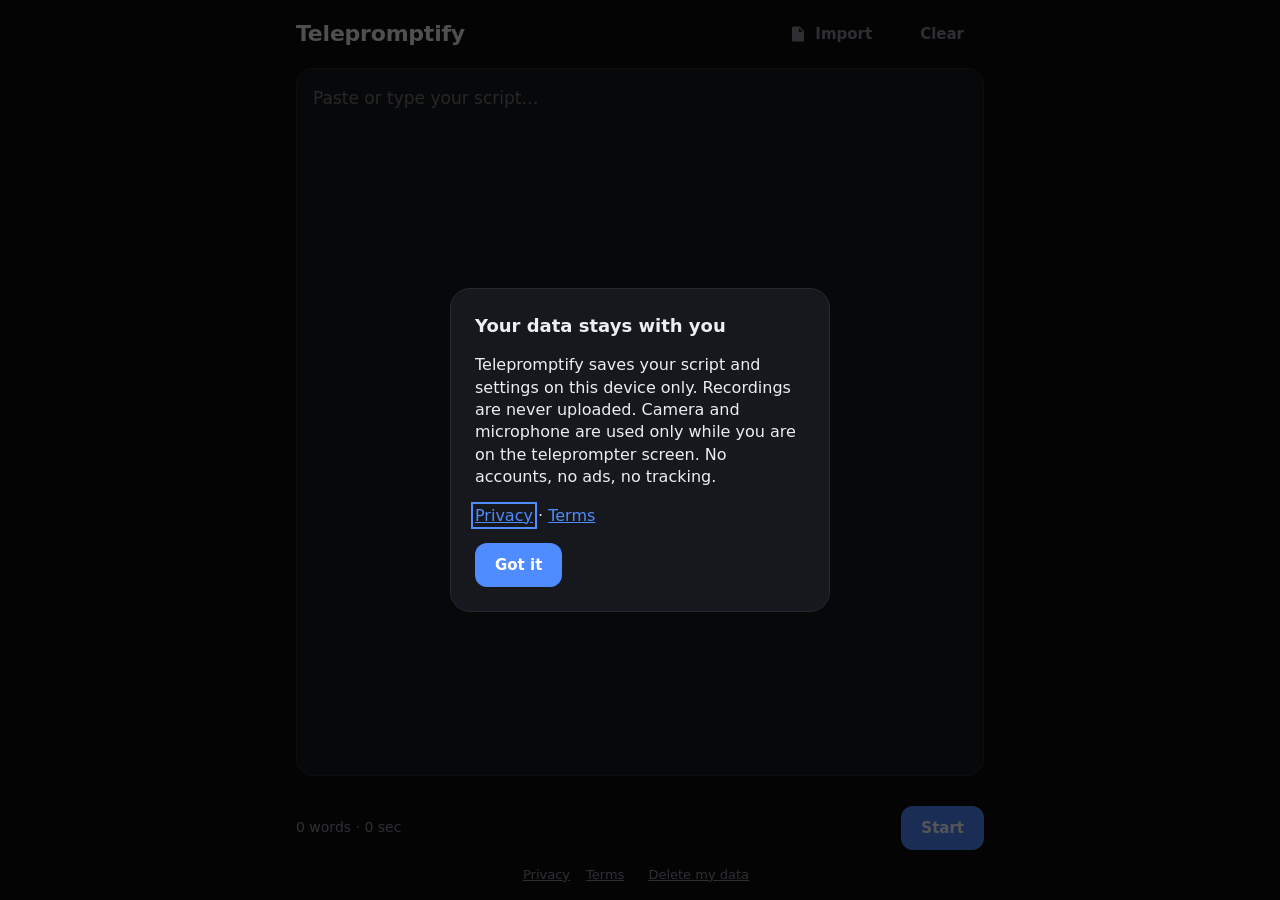
<file: index.html>
<!DOCTYPE html>
<html lang="en">
<head>
<meta charset="UTF-8">
<meta name="viewport" content="width=device-width, initial-scale=1, viewport-fit=cover">
<meta http-equiv="Content-Security-Policy" content="default-src 'self'; script-src 'self'; style-src 'self'; img-src 'self' data: blob:; media-src 'self' blob:; worker-src 'self' blob:; connect-src 'self'; object-src 'none'; base-uri 'none'; form-action 'none'">
<title>Telepromptify Free Teleprompter App with Camera Recording</title>
<meta name="description" content="Telepromptify is a free, private teleprompter. Paste or import your script, record to camera with color grading, and download the video. Works offline. Nothing is uploaded.">
<link rel="canonical" href="https://YOURDOMAIN.com/">
<meta name="theme-color" content="#0c0d10">
<link rel="manifest" href="manifest.webmanifest">
<link rel="icon" href="icons/icon-192.png">
<link rel="apple-touch-icon" href="icons/icon-192.png">
<meta property="og:type" content="website">
<meta property="og:title" content="Telepromptify – Free Teleprompter App">
<meta property="og:description" content="Read your script, record with color grading, keep everything on your device.">
<meta property="og:url" content="https://YOURDOMAIN.com/">
<meta property="og:image" content="https://YOURDOMAIN.com/icons/og-image.png">
<meta name="twitter:card" content="summary_large_image">
<link rel="stylesheet" href="css/styles.css">
<script type="application/ld+json">{"@context":"https://schema.org","@type":"SoftwareApplication","name":"Telepromptify","applicationCategory":"MultimediaApplication","operatingSystem":"Android, Web","offers":{"@type":"Offer","price":"0","priceCurrency":"USD"},"description":"Free teleprompter with camera recording and color grading."}</script>
</head>
<body>
<svg hidden>
  <symbol id="i-play" viewBox="0 0 24 24"><path d="M8 5v14l11-7z"/></symbol>
  <symbol id="i-pause" viewBox="0 0 24 24"><path d="M6 19h4V5H6zm8-14v14h4V5z"/></symbol>
  <symbol id="i-x" viewBox="0 0 24 24"><path d="M19 6.4 17.6 5 12 10.6 6.4 5 5 6.4l5.6 5.6L5 17.6 6.4 19l5.6-5.6 5.6 5.6 1.4-1.4-5.6-5.6z"/></symbol>
  <symbol id="i-plus" viewBox="0 0 24 24"><path d="M19 13h-6v6h-2v-6H5v-2h6V5h2v6h6z"/></symbol>
  <symbol id="i-minus" viewBox="0 0 24 24"><path d="M19 13H5v-2h14z"/></symbol>
  <symbol id="i-restart" viewBox="0 0 24 24"><path d="M12 5V1L7 6l5 5V7a6 6 0 1 1-6 6H4a8 8 0 1 0 8-8z"/></symbol>
  <symbol id="i-sliders" viewBox="0 0 24 24"><path d="M3 17v2h6v-2zM3 5v2h10V5zm10 16v-2h8v-2h-8v-2h-2v6zM7 9v2H3v2h4v2h2V9zm14 4v-2H11v2zm-6-4h2V7h4V5h-4V3h-2z"/></symbol>
  <symbol id="i-download" viewBox="0 0 24 24"><path d="M19 9h-4V3H9v6H5l7 7zM5 18v2h14v-2z"/></symbol>
  <symbol id="i-edit" viewBox="0 0 24 24"><path d="M3 17.3V21h3.8L17.8 9.9l-3.8-3.8zM20.7 7a1 1 0 0 0 0-1.4l-2.3-2.3a1 1 0 0 0-1.4 0l-1.8 1.8 3.7 3.7z"/></symbol>
  <symbol id="i-file" viewBox="0 0 24 24"><path d="M14 2H6a2 2 0 0 0-2 2v16a2 2 0 0 0 2 2h12a2 2 0 0 0 2-2V8zm-1 7V3.5L18.5 9z"/></symbol>
  <symbol id="i-flip" viewBox="0 0 24 24"><path d="M20 4h-3.2L15 2H9L7.2 4H4a2 2 0 0 0-2 2v12a2 2 0 0 0 2 2h16a2 2 0 0 0 2-2V6a2 2 0 0 0-2-2zm-8 13a5 5 0 0 1-4.6-3H9l-2.5-3L4 14h2.3A6 6 0 0 1 12 7a6 6 0 0 1 4.4 2l-1.4 1.4A4 4 0 0 0 12 9a4 4 0 0 0-3.7 2.6L9 12.5 12 17z"/></symbol>
  <symbol id="i-chevron" viewBox="0 0 24 24"><path d="M16.6 8.6 12 13.2 7.4 8.6 6 10l6 6 6-6z"/></symbol>
</svg>

<!-- EDITOR -->
<main id="editor" class="screen active">
  <header class="bar">
    <h1>Telepromptify</h1>
    <div class="row-gap">
      <button id="importBtn" class="btn ghost"><svg><use href="#i-file"/></svg>Import</button>
      <input type="file" id="fileInput" accept=".txt,.docx,.pdf" hidden>
      <button id="clearBtn" class="btn ghost">Clear</button>
    </div>
  </header>
  <label for="script" class="sr">Script</label>
  <textarea id="script" placeholder="Paste or type your script…" spellcheck="true" maxlength="200000"></textarea>
  <p id="status" class="dim" role="status"></p>
  <footer class="dock">
    <span id="stats" class="dim">0 words</span>
    <button id="startBtn" class="btn primary">Start</button>
  </footer>
  <nav class="legal"><a href="privacy.html">Privacy</a><a href="terms.html">Terms</a><button id="wipeBtn" class="link">Delete my data</button></nav>
  <noscript><p class="dim">Telepromptify needs JavaScript to run.</p></noscript>
</main>

<!-- STAGE -->
<section id="stage" class="screen">
  <video id="camera" autoplay playsinline muted></video>
  <div id="tint"></div>
  <div id="grid"></div>
  <div id="dim"></div>
  <div id="noCamera" hidden>Camera or microphone unavailable.<br>Rehearsal mode is on.</div>

  <div id="guide"></div>
  <div id="viewport"><div id="scrollWrap"><div id="textFlow"></div></div></div>

  <div id="topbar">
    <button id="backBtn" class="round" aria-label="Back to script"><svg><use href="#i-x"/></svg></button>
    <div id="recBadge" hidden><span class="dot"></span><span id="recTime">0:00</span></div>
    <button id="settingsBtn" class="round" aria-label="Settings"><svg><use href="#i-sliders"/></svg></button>
  </div>

  <div id="speedStack">
    <button id="speedUp" class="round" aria-label="Faster"><svg><use href="#i-plus"/></svg></button>
    <span id="wpmLabel" class="dim">140</span>
    <button id="speedDown" class="round" aria-label="Slower"><svg><use href="#i-minus"/></svg></button>
  </div>

  <div id="controls">
    <button id="restartBtn" class="icon" aria-label="Back to top"><svg><use href="#i-restart"/></svg></button>
    <button id="flipBtn" class="icon" aria-label="Flip camera"><svg><use href="#i-flip"/></svg></button>
    <div class="rec-wrap">
      <button id="pauseRecBtn" class="round small" aria-label="Pause recording" hidden><svg><use id="pauseIcon" href="#i-pause"/></svg></button>
      <button id="recordBtn" class="rec" aria-label="Record"><span></span></button>
    </div>
    <button id="playBtn" class="icon" aria-label="Play or pause"><svg><use id="playIcon" href="#i-play"/></svg></button>
    <button id="hideBtn" class="icon" aria-label="Hide controls"><svg><use href="#i-chevron"/></svg></button>
  </div>
  <button id="showBtn" class="round" aria-label="Show controls" hidden><svg><use href="#i-chevron"/></svg></button>
  <div id="countdown" hidden></div>
</section>

<!-- SETTINGS SHEET -->
<aside id="sheet" hidden>
  <div class="sheet-head">
    <div class="tabs" role="tablist">
      <button class="tab on" data-tab="text" role="tab">Text</button>
      <button class="tab" data-tab="camera" role="tab">Camera</button>
      <button class="tab" data-tab="look" role="tab">Look</button>
    </div>
    <button id="sheetClose" class="round small" aria-label="Close"><svg><use href="#i-x"/></svg></button>
  </div>
  <div class="pane" data-pane="text">
    <label class="field"><span>Font size</span><input type="range" data-key="font" min="24" max="100"></label>
    <label class="field"><span>Side margin</span><input type="range" data-key="margin" min="0" max="30"></label>
    <label class="field"><span>Background dim</span><input type="range" data-key="dim" min="0" max="80"></label>
    <label class="field"><span>Countdown</span><select data-key="countdown"><option value="0">Off</option><option value="3">3 s</option><option value="5">5 s</option><option value="10">10 s</option></select></label>
    <label class="field"><span>Mirror text</span><input type="checkbox" data-key="mirrorText"></label>
  </div>
  <div class="pane" data-pane="camera" hidden>
    <label class="field"><span>Camera</span><select data-key="facing"><option value="user">Front</option><option value="environment">Back</option></select></label>
    <label class="field"><span>Quality</span><select data-key="res"><option value="720">720p</option><option value="1080">1080p</option></select></label>
    <label class="field"><span>Mirror preview</span><input type="checkbox" data-key="mirrorPreview"></label>
    <label class="field"><span>Grid</span><input type="checkbox" data-key="grid"></label>
    <label class="field" id="zoomRow" hidden><span>Zoom</span><input type="range" id="zoom" step="0.1"></label>
    <label class="field" id="torchRow" hidden><span>Light</span><input type="checkbox" id="torch"></label>
  </div>
  <div class="pane" data-pane="look" hidden>
    <label class="field"><span>Preset</span><select id="preset"><option value="none">None</option><option value="natural">Natural</option><option value="warm">Warm</option><option value="cool">Cool</option><option value="cinematic">Cinematic</option><option value="mono">Mono</option></select></label>
    <label class="field"><span>Brightness</span><input type="range" data-look="b" min="60" max="140"></label>
    <label class="field"><span>Contrast</span><input type="range" data-look="c" min="60" max="150"></label>
    <label class="field"><span>Saturation</span><input type="range" data-look="s" min="0" max="200"></label>
    <label class="field"><span>Warmth</span><input type="range" data-look="w" min="-100" max="100"></label>
    <p class="dim">The look is saved into your recording.</p>
  </div>
</aside>

<!-- REVIEW -->
<section id="review" class="screen">
  <video id="reviewVideo" controls playsinline></video>
  <div class="row-gap center">
    <a id="downloadBtn" class="btn primary" download="Telepromptify-take.webm"><svg><use href="#i-download"/></svg>Save</a>
    <button id="retakeBtn" class="btn ghost"><svg><use href="#i-restart"/></svg>Retake</button>
    <button id="reviewEditBtn" class="btn ghost"><svg><use href="#i-edit"/></svg>Script</button>
  </div>
</section>

<dialog id="notice">
  <h2>Your data stays with you</h2>
  <p>Telepromptify saves your script and settings on this device only. Recordings are never uploaded. Camera and microphone are used only while you are on the teleprompter screen. No accounts, no ads, no tracking.</p>
  <p><a href="privacy.html">Privacy</a> · <a href="terms.html">Terms</a></p>
  <button id="noticeOk" class="btn primary">Got it</button>
</dialog>

<script type="module" src="js/main.js"></script>
</body>
</html>
</file>
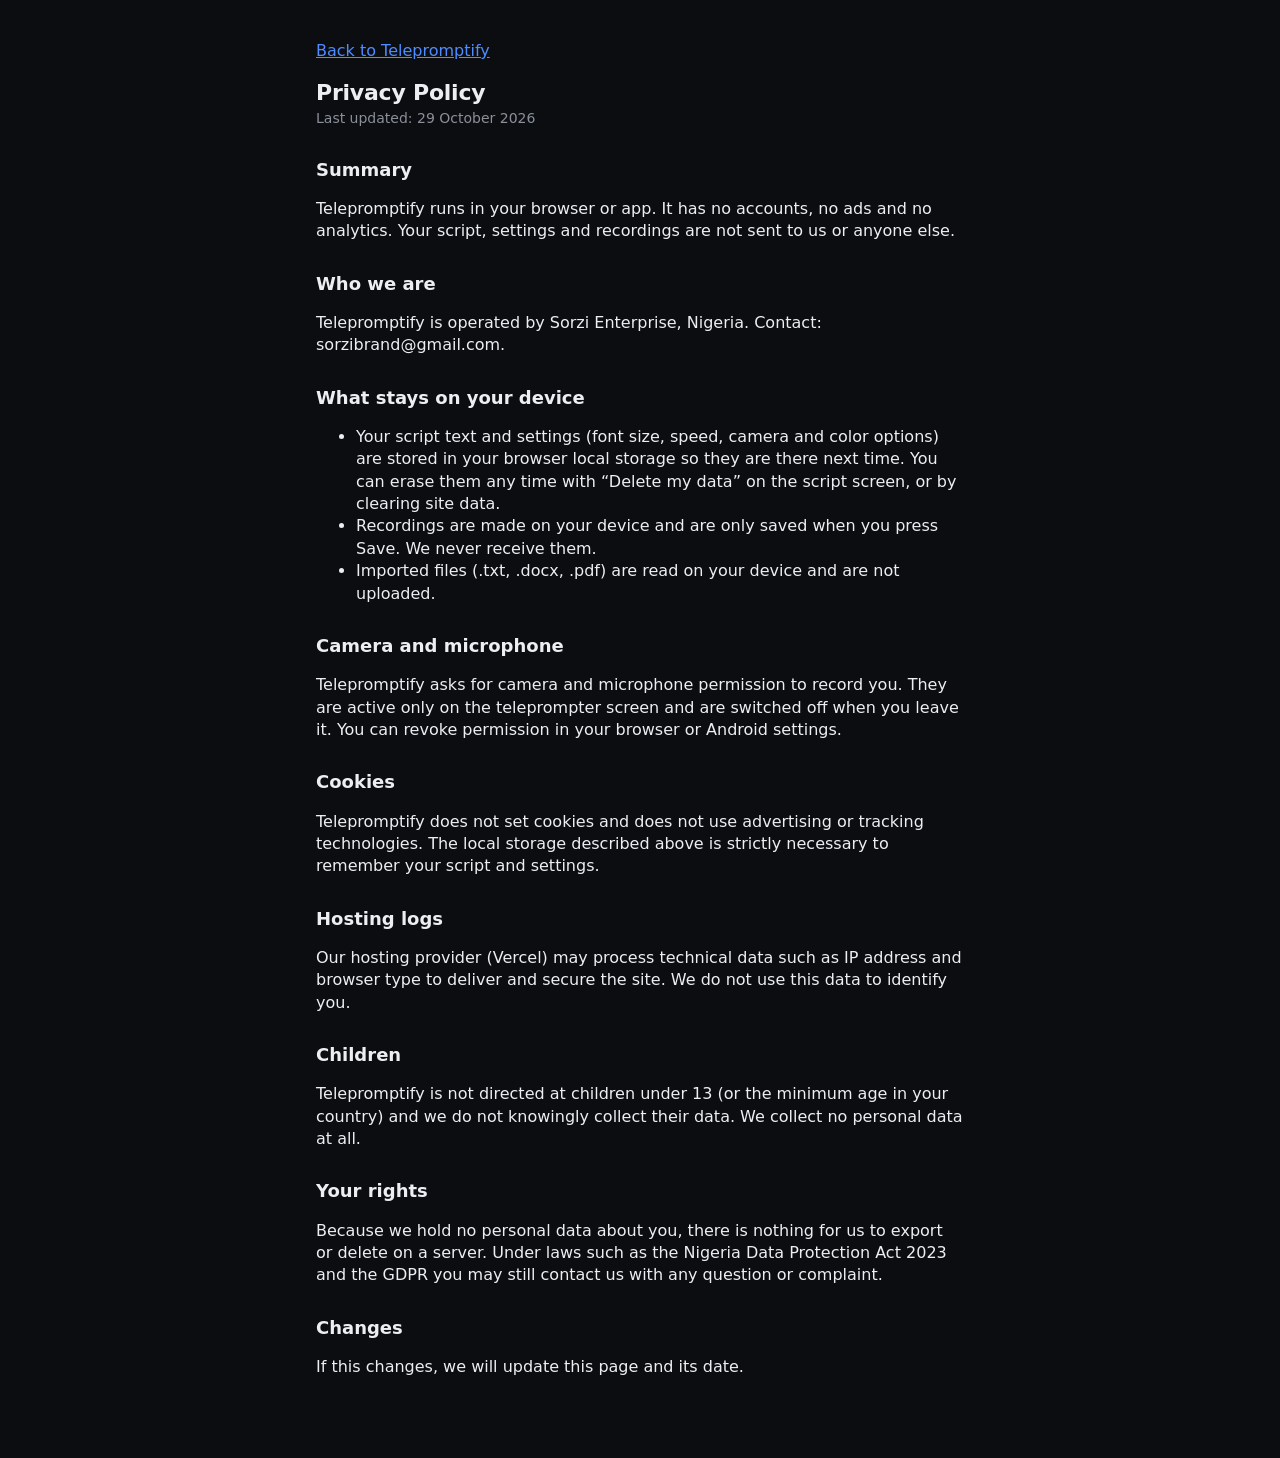
<file: privacy.html>
<!DOCTYPE html><html lang="en"><head><meta charset="UTF-8"><meta name="viewport" content="width=device-width, initial-scale=1">
<meta http-equiv="Content-Security-Policy" content="default-src 'self'; style-src 'self'; img-src 'self' data:">
<title>Privacy Policy Telepromptify</title><meta name="robots" content="index,follow"><link rel="stylesheet" href="css/styles.css"></head>
<body class="docpage"><main class="doc"><p><a href="index.html">Back to Telepromptify</a></p><h1>Privacy Policy</h1><p class="dim">Last updated: 29 October 2026</p>

<h2>Summary</h2><p>Telepromptify runs in your browser or app. It has no accounts, no ads and no analytics. Your script, settings and recordings are not sent to us or anyone else.</p>
<h2>Who we are</h2><p>Telepromptify is operated by Sorzi Enterprise, Nigeria. Contact: sorzibrand@gmail.com.</p>
<h2>What stays on your device</h2><ul><li>Your script text and settings (font size, speed, camera and color options) are stored in your browser local storage so they are there next time. You can erase them any time with “Delete my data” on the script screen, or by clearing site data.</li><li>Recordings are made on your device and are only saved when you press Save. We never receive them.</li><li>Imported files (.txt, .docx, .pdf) are read on your device and are not uploaded.</li></ul>
<h2>Camera and microphone</h2><p>Telepromptify asks for camera and microphone permission to record you. They are active only on the teleprompter screen and are switched off when you leave it. You can revoke permission in your browser or Android settings.</p>
<h2>Cookies</h2><p>Telepromptify does not set cookies and does not use advertising or tracking technologies. The local storage described above is strictly necessary to remember your script and settings.</p>
<h2>Hosting logs</h2><p>Our hosting provider (Vercel) may process technical data such as IP address and browser type to deliver and secure the site. We do not use this data to identify you.</p>
<h2>Children</h2><p>Telepromptify is not directed at children under 13 (or the minimum age in your country) and we do not knowingly collect their data. We collect no personal data at all.</p>
<h2>Your rights</h2><p>Because we hold no personal data about you, there is nothing for us to export or delete on a server. Under laws such as the Nigeria Data Protection Act 2023 and the GDPR you may still contact us with any question or complaint.</p>
<h2>Changes</h2><p>If this changes, we will update this page and its date.</p>
</main></body></html>
</file>
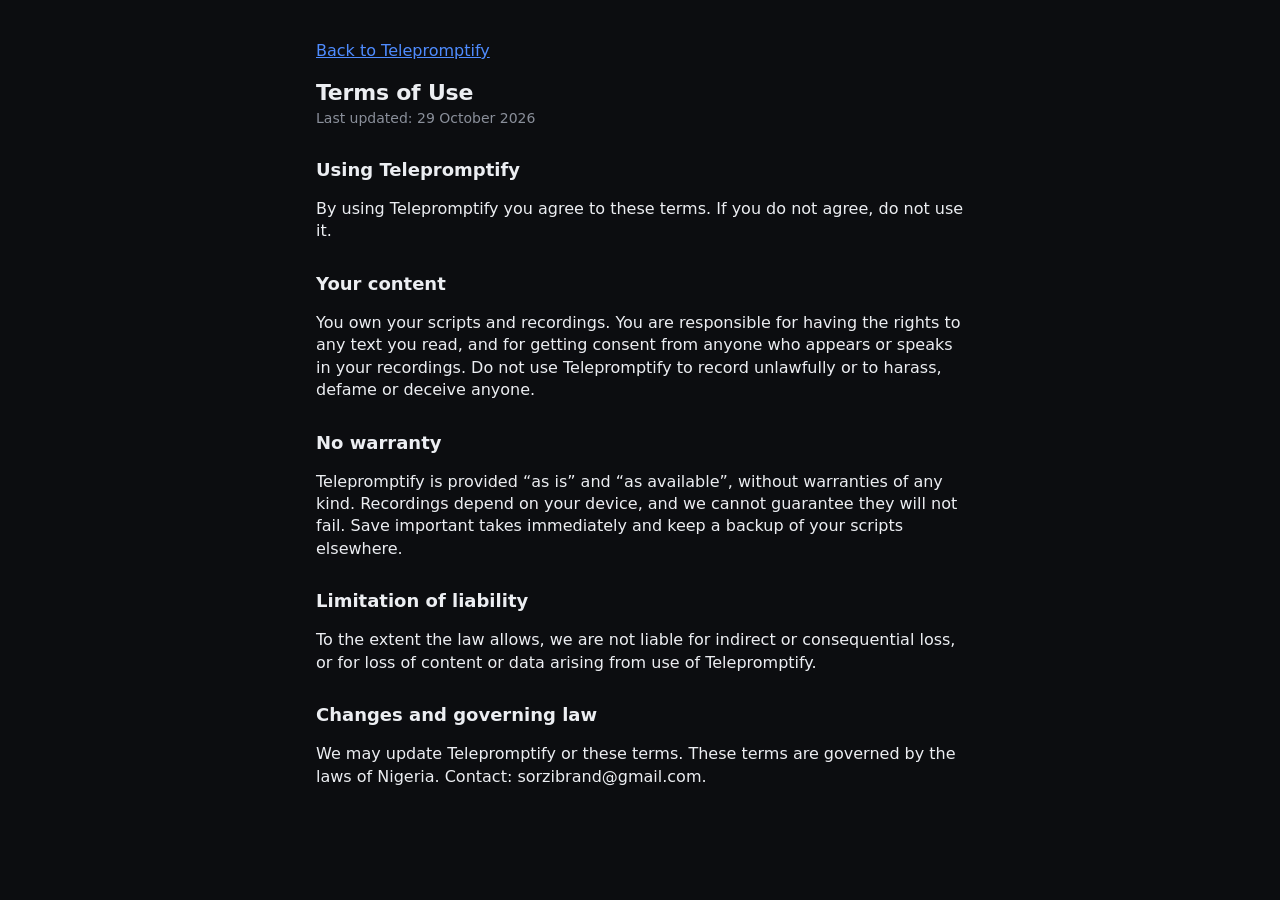
<file: terms.html>
<!DOCTYPE html><html lang="en"><head><meta charset="UTF-8"><meta name="viewport" content="width=device-width, initial-scale=1">
<meta http-equiv="Content-Security-Policy" content="default-src 'self'; style-src 'self'; img-src 'self' data:">
<title>Terms of Use Telepromptify</title><meta name="robots" content="index,follow"><link rel="stylesheet" href="css/styles.css"></head>
<body class="docpage"><main class="doc"><p><a href="index.html">Back to Telepromptify</a></p><h1>Terms of Use</h1><p class="dim">Last updated: 29 October 2026</p>

<h2>Using Telepromptify</h2><p>By using Telepromptify you agree to these terms. If you do not agree, do not use it.</p>
<h2>Your content</h2><p>You own your scripts and recordings. You are responsible for having the rights to any text you read, and for getting consent from anyone who appears or speaks in your recordings. Do not use Telepromptify to record unlawfully or to harass, defame or deceive anyone.</p>
<h2>No warranty</h2><p>Telepromptify is provided “as is” and “as available”, without warranties of any kind. Recordings depend on your device, and we cannot guarantee they will not fail. Save important takes immediately and keep a backup of your scripts elsewhere.</p>
<h2>Limitation of liability</h2><p>To the extent the law allows, we are not liable for indirect or consequential loss, or for loss of content or data arising from use of Telepromptify.</p>
<h2>Changes and governing law</h2><p>We may update Telepromptify or these terms. These terms are governed by the laws of Nigeria. Contact: sorzibrand@gmail.com.</p>
</main></body></html>
</file>
<file: css/styles.css>
:root{--bg:#0c0d10;--panel:#16181d;--line:#262932;--text:#eceef2;--dim:#8a8f9a;--accent:#4f8cff;--rec:#ff453a;--font-size:46px;--margin-pct:10%;--line-height:1.4;--dim-a:.35}
*{box-sizing:border-box;-webkit-tap-highlight-color:transparent}
[hidden]{display:none!important}
html,body{margin:0;height:100%;background:var(--bg);color:var(--text);font:16px/1.4 system-ui,-apple-system,"Segoe UI",Roboto,sans-serif;overflow:hidden}
svg{width:22px;height:22px;fill:currentColor;flex:none}
a{color:var(--accent)}
.sr{position:absolute;width:1px;height:1px;overflow:hidden;clip:rect(0 0 0 0)}
.dim{color:var(--dim);font-size:14px;margin:0}
:focus-visible{outline:2px solid var(--accent);outline-offset:2px}
.screen{position:fixed;inset:0;display:none;padding:env(safe-area-inset-top) env(safe-area-inset-right) env(safe-area-inset-bottom) env(safe-area-inset-left)}
.screen.active{display:flex;flex-direction:column}
.btn{display:inline-flex;align-items:center;justify-content:center;gap:8px;min-height:44px;padding:0 20px;border:0;border-radius:12px;font-weight:600;font-size:15px;font-family:inherit;color:var(--text);background:var(--panel);cursor:pointer;text-decoration:none}
.btn.primary{background:var(--accent);color:#fff}
.btn.ghost{background:transparent;color:var(--dim)}
.btn svg{width:18px;height:18px}
.link{background:none;border:0;color:var(--dim);font:inherit;font-size:13px;text-decoration:underline;cursor:pointer;padding:8px}
.round,.icon{display:flex;align-items:center;justify-content:center;width:44px;height:44px;border:0;border-radius:50%;color:#fff;cursor:pointer}
.round{background:rgba(20,22,27,.7);backdrop-filter:blur(10px)}
.round.small{width:38px;height:38px}
.icon{background:transparent}
.row-gap{display:flex;gap:8px;align-items:center}.center{justify-content:center;padding:16px}
#editor{max-width:720px;margin:0 auto;width:100%;padding-left:16px;padding-right:16px}
.bar{display:flex;justify-content:space-between;align-items:center;padding:12px 0}
h1{font-size:22px;margin:0;font-weight:700;letter-spacing:-.01em}
#script{flex:1;width:100%;resize:none;background:var(--panel);color:var(--text);border:1px solid var(--line);border-radius:16px;padding:16px;font-size:17px;line-height:1.6;font-family:inherit;user-select:text;-webkit-user-select:text}
#script:focus{outline:none;border-color:var(--accent)}
#status{min-height:22px;padding:8px 2px 0}
.dock{display:flex;justify-content:space-between;align-items:center;padding:8px 0}
.legal{display:flex;gap:16px;justify-content:center;align-items:center;padding-bottom:8px;font-size:13px}
.legal a{color:var(--dim)}
#stage{background:#000}
#camera{position:absolute;inset:0;width:100%;height:100%;object-fit:cover;background:#111}
#camera.mirrored{transform:scaleX(-1)}
#tint{position:absolute;inset:0;mix-blend-mode:soft-light;pointer-events:none}
#grid{position:absolute;inset:0;pointer-events:none;display:none;background:linear-gradient(#fff3 1px,transparent 1px) 0 33.33%/100% 33.33%,linear-gradient(90deg,#fff3 1px,transparent 1px) 33.33% 0/33.33% 100%}
#grid.on{display:block}
#dim{position:absolute;inset:0;background:#000;opacity:var(--dim-a);pointer-events:none}
#noCamera{position:absolute;inset:0;display:flex;align-items:center;justify-content:center;text-align:center;padding:40px;color:#ccc;background:#111}
/* scrolling text position – unchanged from v1 */
#guide{position:absolute;left:0;right:0;top:50%;height:2px;background:rgba(255,255,255,.18);pointer-events:none;z-index:5;transition:top .4s cubic-bezier(.25,1,.5,1)}
#guide.scrolling{top:10%}
#viewport{position:absolute;left:0;right:0;top:16%;transform:translateY(-50%);height:46vh;overflow:hidden;padding:0 var(--margin-pct);touch-action:none;cursor:grab;z-index:4;transition:top .4s cubic-bezier(.25,1,.5,1)}
#viewport.scrolling{top:10%;transform:translateY(0)}
#scrollWrap{will-change:transform}
#textFlow{font-size:var(--font-size);line-height:var(--line-height);font-weight:700;text-align:center;color:#fff;text-shadow:0 2px 12px rgba(0,0,0,.7)}
#textFlow.mirror{transform:scaleX(-1)}
.word{transition:color .2s,opacity .2s}
.word.past{color:#888;opacity:.4}
.word.now{text-decoration:underline var(--accent) 4px}
#topbar{position:absolute;top:calc(env(safe-area-inset-top) + 12px);left:16px;right:16px;display:flex;justify-content:space-between;align-items:center;z-index:20}
#recBadge{display:flex;align-items:center;gap:8px;background:rgba(20,22,27,.7);border-radius:20px;padding:6px 14px;font-weight:600;font-size:14px}
.dot{width:10px;height:10px;border-radius:50%;background:var(--rec);animation:pulse 1.2s infinite}
@keyframes pulse{50%{opacity:.3}}
@media (prefers-reduced-motion:reduce){.dot{animation:none}#guide,#viewport{transition:none}}
#speedStack{position:absolute;right:14px;top:50%;transform:translateY(-50%);display:flex;flex-direction:column;align-items:center;gap:8px;z-index:11}
#controls{position:absolute;left:12px;right:12px;bottom:calc(env(safe-area-inset-bottom) + 14px);display:flex;justify-content:space-around;align-items:center;padding:10px;background:rgba(20,22,27,.78);backdrop-filter:blur(14px);border-radius:28px;z-index:20;transition:opacity .25s,transform .25s}
#controls.away{opacity:0;transform:translateY(130%);pointer-events:none}
#showBtn{position:absolute;right:16px;bottom:calc(env(safe-area-inset-bottom) + 16px);z-index:21}
.rec-wrap{display:flex;align-items:center;gap:10px}
.rec{width:64px;height:64px;border-radius:50%;border:4px solid #fff;background:transparent;padding:3px;cursor:pointer;display:flex}
.rec span{flex:1;border-radius:50%;background:var(--rec);transition:transform .15s,border-radius .15s}
.rec.on span{transform:scale(.55);border-radius:8px}
#countdown{position:absolute;inset:0;display:flex;align-items:center;justify-content:center;background:rgba(0,0,0,.55);font-size:120px;font-weight:800;z-index:40}
#sheet{position:fixed;left:0;right:0;bottom:0;max-width:560px;margin:0 auto;background:var(--panel);border-radius:20px 20px 0 0;padding:12px 16px calc(env(safe-area-inset-bottom) + 16px);z-index:50;box-shadow:0 -10px 40px #0008;max-height:70vh;overflow:auto}
.sheet-head{display:flex;justify-content:space-between;align-items:center;margin-bottom:8px}
.tabs{display:flex;gap:4px}
.tab{background:none;border:0;color:var(--dim);font-weight:600;font-size:15px;font-family:inherit;padding:10px 14px;border-radius:10px;cursor:pointer}
.tab.on{color:var(--text);background:var(--bg)}
.field{display:flex;justify-content:space-between;align-items:center;gap:16px;min-height:48px;border-bottom:1px solid var(--line)}
.field input[type=range]{width:55%;accent-color:var(--accent)}
.field input[type=checkbox]{width:22px;height:22px;accent-color:var(--accent)}
.field select{background:var(--bg);color:var(--text);border:1px solid var(--line);border-radius:8px;padding:8px}
.pane .dim{padding-top:12px}
#review{align-items:center;justify-content:center;background:var(--bg)}
#review video{width:100%;max-width:520px;max-height:68vh;background:#000;border-radius:16px}
dialog{background:var(--panel);color:var(--text);border:1px solid var(--line);border-radius:20px;max-width:380px;padding:24px}
dialog::backdrop{background:#000a}
dialog h2{margin:0 0 8px;font-size:18px}
body.docpage{overflow:auto;height:auto}
.doc{max-width:680px;margin:0 auto;padding:24px 16px 64px}
.doc h2{font-size:18px;margin-top:28px}
</file>
